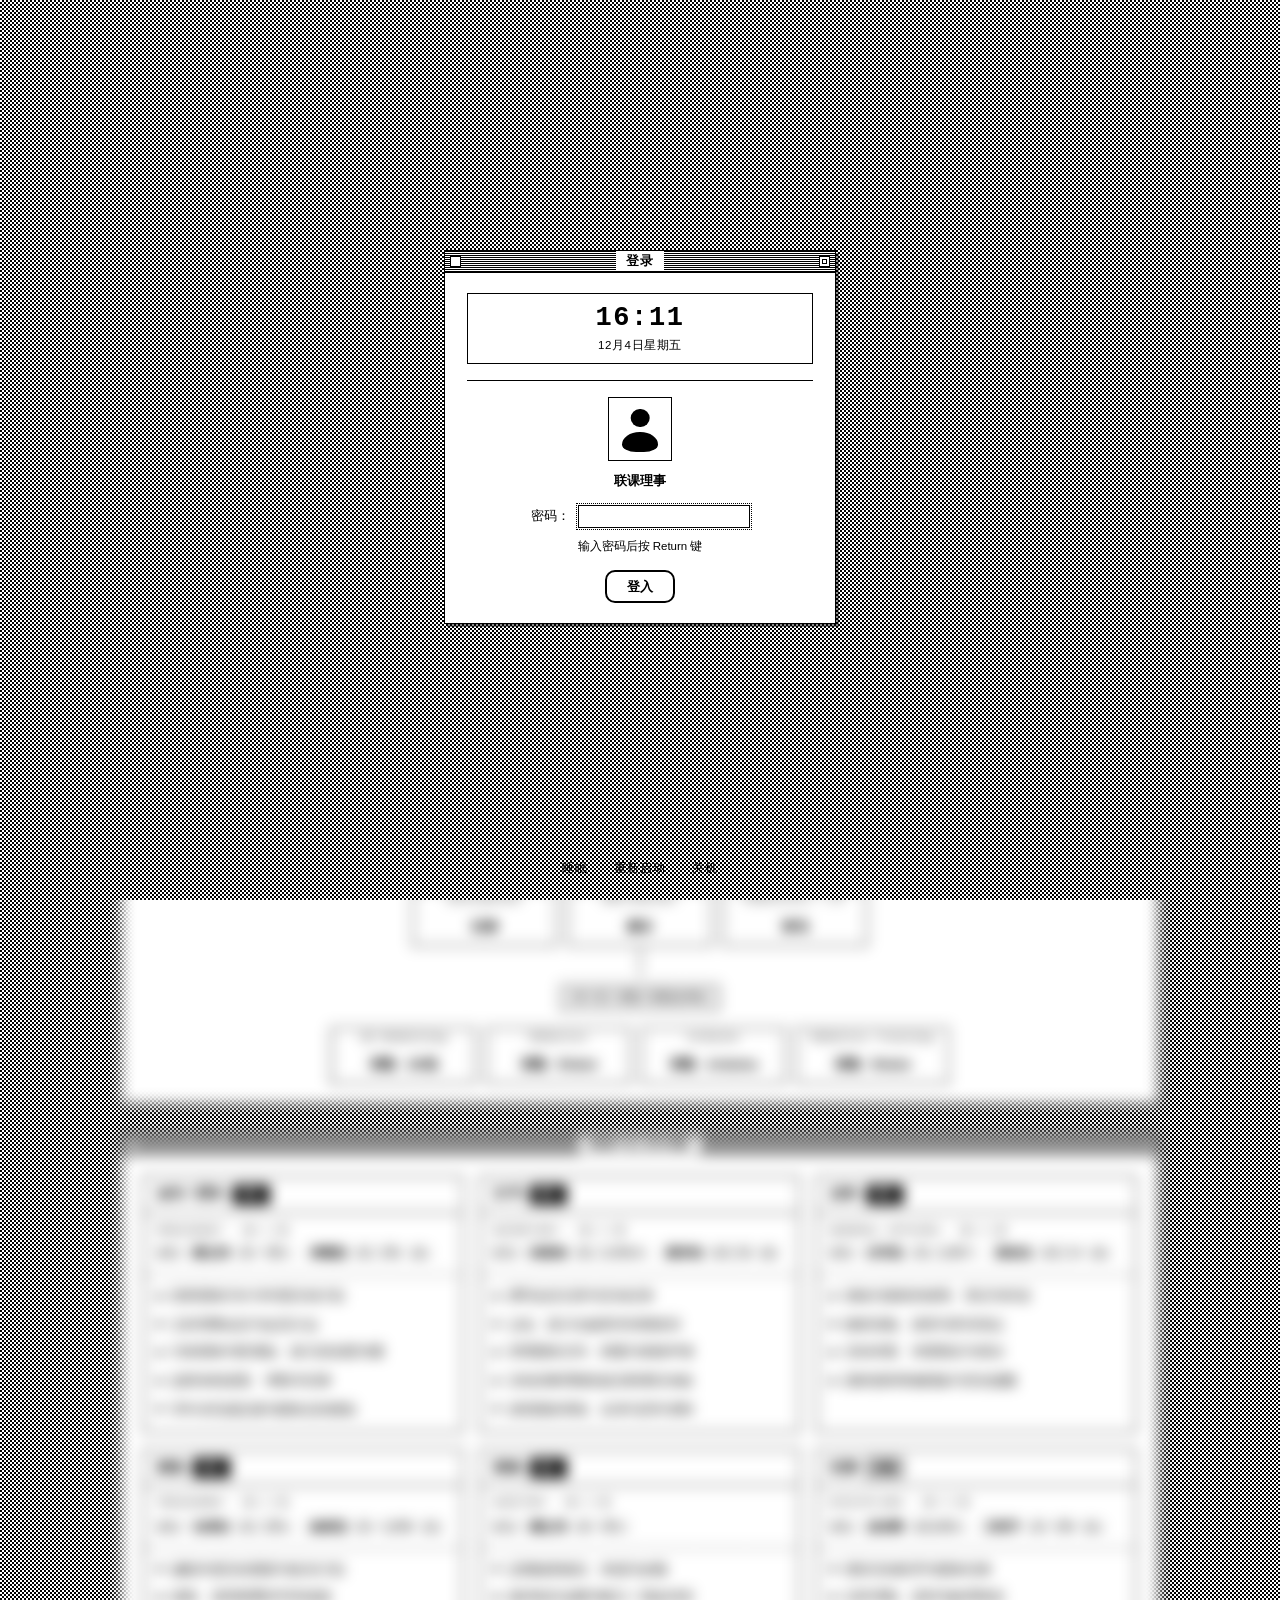
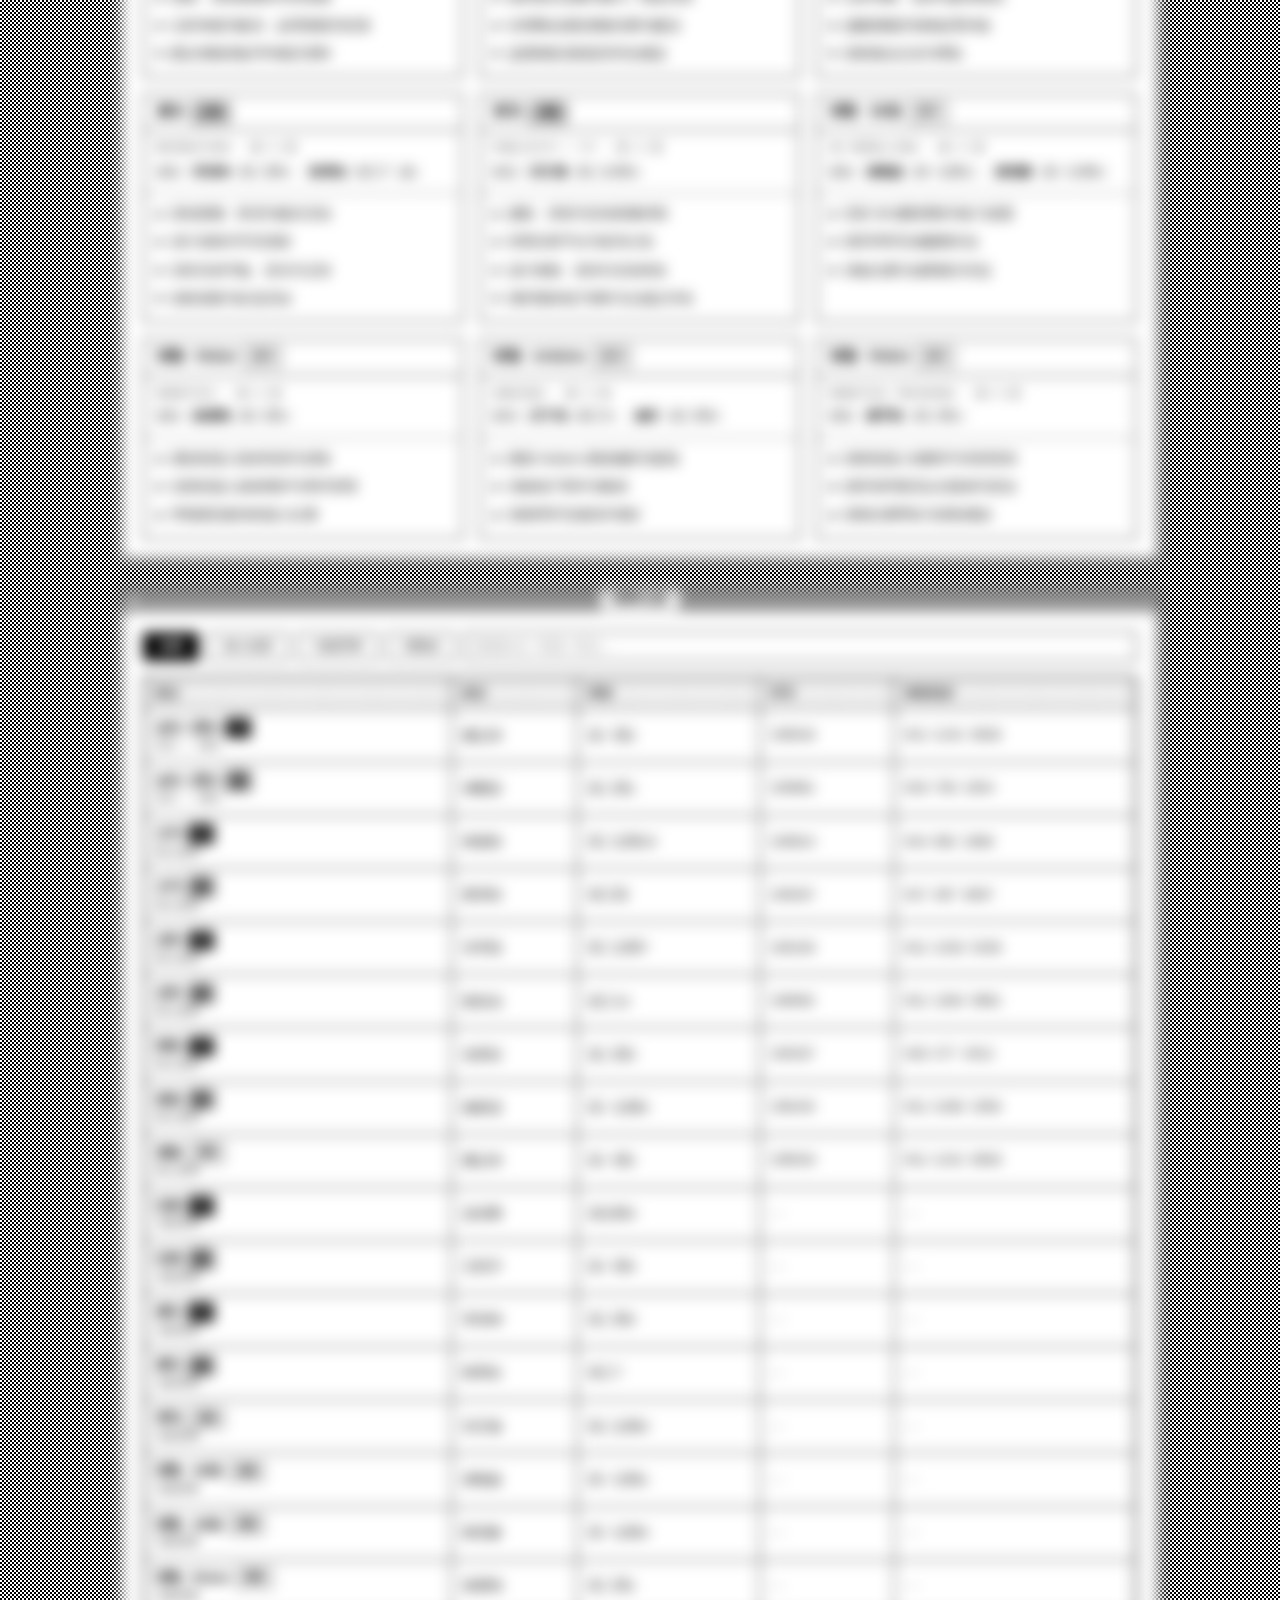
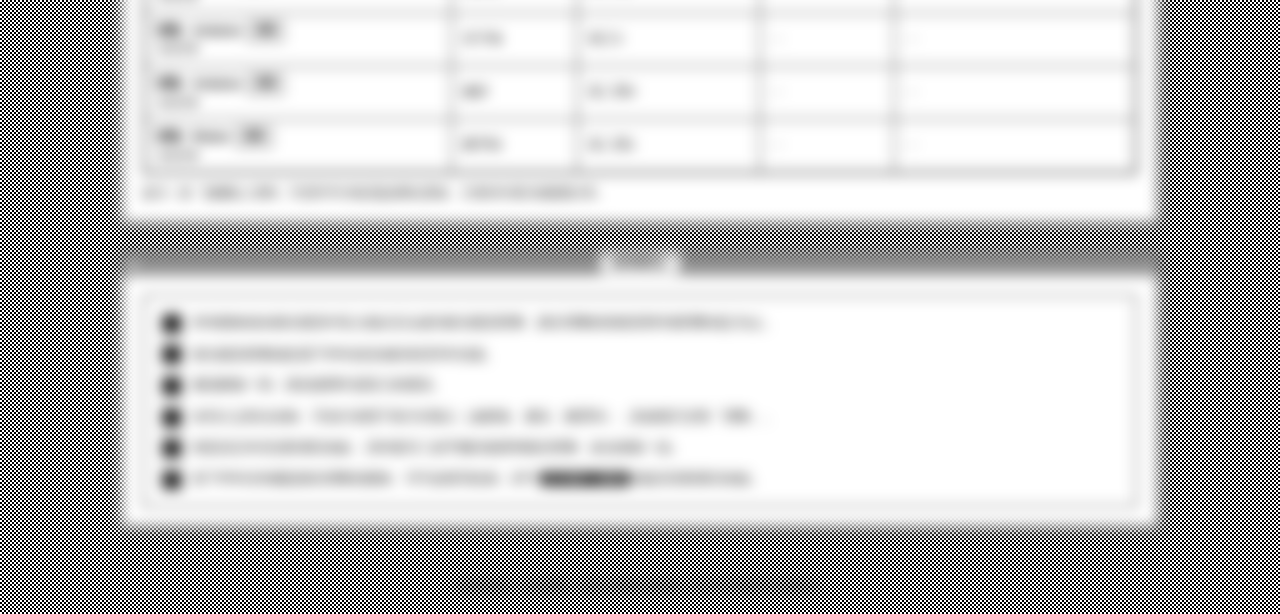
<file: index.html>
<!DOCTYPE html>
<html lang="zh-Hans">
<head>
<meta charset="UTF-8">
<meta name="viewport" content="width=device-width, initial-scale=1.0">
<title>联课团体理事架构与职务 · 2026/27</title>
<meta name="description" content="新山宽柔中学 2026/27 学年留任理事架构、职务工作与名册。">

<!-- 进入时先显示的登录画面（旧版 Mac OS 风格） -->
<link rel="stylesheet" href="macos登录.css">
<!-- 复古 Mac OS 主题（原暗色霓虹主题备份于 理事架构.original.css） -->
<link rel="stylesheet" href="理事架构.css">

<!-- 没有 JavaScript 时不要把人挡在登录画面后面 -->
<noscript><style>
    #macLogin{ display:none !important; }
    html:not(.unlocked) body{ overflow:visible !important; }
    html:not(.unlocked) .menubar,
    html:not(.unlocked) .wrap{ filter:none !important; transform:none !important; }
</style></noscript>
</head>
<body>

<!-- ==========================================================
     登录画面（进入页面时先显示，登入后才看到下面的桌面）
     旧版 Mac OS 风格：抖动灰桌面 + 系统对话框
     输入任意密码后按 Return 键，或直接点图示即可进入
     ========================================================== -->
<div id="macLogin" role="dialog" aria-modal="true" aria-label="登录">
    <div class="login-center">
        <div class="mac-window login-window">
            <div class="title-bar">
                <span class="close-box"></span>
                <h2>登录</h2>
                <span class="zoom-box"></span>
            </div>

            <div class="window-body login-body">
                <div class="login-clock">
                    <p class="login-time" id="loginTime">--:--</p>
                    <p class="login-date" id="loginDate">&nbsp;</p>
                </div>

                <div class="login-divider" aria-hidden="true"></div>

                <div class="login-card">
                    <div class="login-avatar" id="loginAvatar" title="点击图示即可进入（演示）"></div>
                    <p class="login-name">联课理事</p>

                    <form class="login-form" id="loginForm" autocomplete="off">
                        <div class="login-field">
                            <label class="login-label" for="loginPassword">密码：</label>
                            <input class="login-input" id="loginPassword" type="password"
                                   aria-label="密码" autocomplete="current-password">
                        </div>

                        <p class="login-hint" id="loginHint">输入密码后按 Return 键</p>

                        <div class="login-actions">
                            <button class="btn" type="submit">登入</button>
                        </div>
                    </form>
                </div>
            </div>
        </div>
    </div>

    <div class="login-power" aria-hidden="true">
        <span>睡眠</span><span>重新启动</span><span>关机</span>
    </div>
</div>

<!-- 桌面选单列（装饰用） -->
<nav class="menubar" aria-label="选单列">
    <button class="apple" id="appleBtn" type="button"
            aria-haspopup="true" aria-expanded="false" title="Apple 选单">&#63743;</button>
    <span class="menu-item" aria-hidden="true">文件</span>
    <span class="menu-item" aria-hidden="true">编辑</span>
    <span class="menu-item" aria-hidden="true">显示</span>
    <span class="menu-item" aria-hidden="true">特别</span>
    <span class="menu-item" aria-hidden="true">说明</span>
    <span id="menuClock" aria-hidden="true">--:--</span>

    <!-- Apple 选单：关机 → 黑屏一秒 → 回到登录画面 -->
    <div class="apple-menu" id="appleMenu" role="menu" hidden>
        <button class="apple-menu-item" id="shutdownItem" type="button" role="menuitem">关机</button>
    </div>
</nav>

<!-- 关机时的黑幕（盖在登录画面之上） -->
<div id="screenOff" aria-hidden="true"></div>

<div class="wrap">

    <!-- 主窗口 -->
    <div class="mac-window">
        <div class="title-bar">
            <span class="close-box"></span>
            <h2>新山宽柔中学 · 联课活动处</h2>
            <span class="zoom-box"></span>
        </div>
        <div class="window-body">
            <header class="site-header">
                <p class="eyebrow">SEKOLAH MENENGAH FOON YEW · CO-CURRICULAR ACTIVITIES</p>
                <h1>团体理事架构 &amp; 职务一览</h1>
                <p class="sub">
                    2026/27 学年留任理事名册<br>
                    顾问老师：黄泽禾&nbsp;师 &nbsp;·&nbsp; 填表日期：22 / 5 / 2026
                </p>
                <div class="actions">
                    <button class="btn" id="togglePrivate" type="button">隐藏私人资料</button>
                    <button class="btn" id="printBtn" type="button">打印 / 存档</button>
                </div>
            </header>
        </div>
    </div>

    <main>
        <!-- ① 总览 -->
        <section class="mac-window">
            <div class="title-bar">
                <span class="close-box"></span>
                <h2>总览</h2>
                <span class="zoom-box"></span>
            </div>
            <div class="window-body">
                <div class="stats" id="stats"></div>
            </div>
        </section>

        <!-- ② 层级 -->
        <section class="mac-window">
            <div class="title-bar">
                <span class="close-box"></span>
                <h2>层级结构</h2>
                <span class="zoom-box"></span>
            </div>
            <div class="window-body">
                <div class="org" id="org"></div>
            </div>
        </section>

        <!-- ③ 职务与工作 -->
        <section class="mac-window">
            <div class="title-bar">
                <span class="close-box"></span>
                <h2>职务与工作内容</h2>
                <span class="zoom-box"></span>
            </div>
            <div class="window-body">
                <div class="duties" id="duties"></div>
            </div>
        </section>

        <!-- ④ 名册 -->
        <section class="mac-window">
            <div class="title-bar">
                <span class="close-box"></span>
                <h2>理事名册</h2>
                <span class="zoom-box"></span>
            </div>
            <div class="window-body">
                <div class="toolbar">
                    <button class="chip active" data-filter="all" type="button">全部</button>
                    <button class="chip" data-filter="core" type="button">核心执委</button>
                    <button class="chip" data-filter="func" type="button">功能理事</button>
                    <button class="chip" data-filter="tech" type="button">研数组</button>
                    <input class="search" id="search" type="search" placeholder="搜索姓名 / 班级 / 职位…">
                </div>
                <div class="table-shell">
                    <table>
                        <thead>
                            <tr>
                                <th>职位</th>
                                <th>姓名</th>
                                <th>班级</th>
                                <th>学号</th>
                                <th>联络电话</th>
                            </tr>
                        </thead>
                        <tbody id="roster"></tbody>
                    </table>
                    <p class="empty" id="empty" hidden>没有符合条件的理事。</p>
                </div>
                <p class="privacy-hint">提示：按「隐藏私人资料」可把学号与电话盖成网点黑条，方便对外展示或截图分享。</p>
            </div>
        </section>

        <!-- ⑤ 附注 -->
        <section class="mac-window">
            <div class="title-bar">
                <span class="close-box"></span>
                <h2>原表附注</h2>
                <span class="zoom-box"></span>
            </div>
            <div class="window-body">
                <div class="notes">
                    <ol>
                        <li>所有团体须在留任团员中至少选出五位成为留任团员理事，留任理事的职权至明年新理事成立为止。</li>
                        <li>留任团员理事须负责下学年的活动职务至学年结束。</li>
                        <li>遴选财政一职，请勿选明年是高三的团员。</li>
                        <li>未列入之职位名称，可自行依照下表方式填入（如联络、康乐、教育等），其成绩只注明「理事」。</li>
                        <li>填妥后正本呈交联课活动处，另外复印二份予顾问老师和留任理事，各自保留一份。</li>
                        <li>若下学年没有遴选留任理事的团体，可不必填写此表；并于 <span class="deadline">22 MAY 2026</span> 前提呈至联课活动处。</li>
                    </ol>
                </div>
            </div>
        </section>
    </main>

    <footer>资料整理自「其他理事」表格与理事名单原稿 · 名字与号码按手写原稿录入</footer>
</div>

<script>
/* ==========================================================
   1) 理事资料（依据两张手写原稿录入）
   level : 1=会长层  2=核心执委  3=功能理事
   ========================================================== */
const LEVELS = {
    1: { name:"会长 / 团长", en:"President · Chairperson" },
    2: { name:"核心执委",     en:"Core Committee" },
    3: { name:"功能理事",     en:"Functional Members" }
};

const MEMBERS = [
    { role:"会长 / 团长", en:"President",      tag:"main",   name:"魏弘纬", class:"高一理2",   id:"230510", phone:"011-1141 0920", level:1, group:"core",
      duties:["统筹团体方向与年度活动计划","主持理事会议与会员大会","代表团体与联课处、校方及友团沟通","监督各组进度、考勤与纪律","学年末完成交接与团体总结报告"] },

    { role:"会长 / 团长", en:"Vice President", tag:"vice",   name:"傅懋堂", class:"高二理1",   id:"220081", phone:"019-758 1654", level:1, group:"core",
      duties:["协助会长处理日常事务，会长缺席时代理职务","分管指定小组并跟进筹备进度","协调各组之间的资源与人力分配","协助审核活动申请与预算提案"] },

    { role:"文书", en:"Secretary",             tag:"main",   name:"林葰镔", class:"高二文商10", id:"220814", phone:"014-982 2686", level:2, group:"core",
      duties:["撰写会议记录与活动记录","点名、统计出缺席并归档保存","管理团体文件、档案与表格申请","活动后整理报告提交联课活动处","保管团体章程、名单与历年资料"] },

    { role:"文书", en:"Assistant Secretary",   tag:"vice",   name:"蔡亲锃", class:"初三四",    id:"240187", phone:"017-307 8697", level:2, group:"core",
      duties:["协助文书处理记录与文件","负责活动当天的签到与点名","整理照片、名单等附件资料"] },

    { role:"总务", en:"General Affairs",       tag:"main",   name:"伍韦迅", class:"高二文商7",  id:"220120", phone:"011-1318 5230", level:2, group:"core",
      duties:["场地与器材的借用、登记与归还","物资采购、保管与库存清点","活动布置、布置善后与清洁","器材损坏维修报备与安全提醒"] },

    { role:"总务", en:"Assistant General Affairs", tag:"vice", name:"陈炫洺", class:"初三14",   id:"240692", phone:"011-1204 9901", level:2, group:"core",
      duties:["协助器材搬运、布置与善后","负责活动用品分发与回收","协助总务进行库存与借用记录"] },

    { role:"财政", en:"Treasurer",             tag:"main",   name:"包章彤", class:"高二理3",   id:"220197", phone:"018-277 4512", level:2, group:"core",
      duties:["编制年度活动预算与收支计划","收取、保管团费并开具收据","记录单据与账目，处理报销与结算","配合查账准备学年账目资料"] },

    { role:"财政", en:"Assistant Treasurer",   tag:"vice",   name:"杨家进", class:"高一文商5",  id:"230145", phone:"011-2186 3356", level:2, group:"core",
      duties:["协助收集单据与记录收支明细","跟进欠费与退款事宜","协助采购比价与付款流程"] },

    { role:"查账", en:"Auditor",               tag:"member", name:"魏弘纬", class:"高一理2",   id:"230510", phone:"011-1141 0920", level:2, group:"core",
      duties:["定期核查账目、单据与余额","核对收支金额与银行／现金结存","向理事会报告查账结果与建议","监督财政流程是否符合规定"] },

    { role:"纪律", en:"Discipline",            tag:"main",   name:"连洧腾", class:"高文商3",   id:"", phone:"", level:3, group:"func",
      duties:["维持活动秩序与团体纪律","记录考勤、迟到与缺席情况","提醒团规并协助处理纠纷","协助集合点名与带队"] },

    { role:"纪律", en:"Assistant Discipline",  tag:"vice",   name:"王乾宇", class:"高一理4",   id:"", phone:"", level:3, group:"func",
      duties:["协助点名与秩序管理","活动前后检查场地与团员动向","协助记录纪律事件与汇报"] },

    { role:"康乐", en:"Recreation",            tag:"main",   name:"李涛伸", class:"高二理4",   id:"", phone:"", level:3, group:"func",
      duties:["策划团康、联谊与破冰活动","设计游戏与节目流程","安排活动气氛、音乐与主持","协助迎新与欢送活动"] },

    { role:"康乐", en:"Assistant Recreation",  tag:"vice",   name:"陈厚佐", class:"初三7",     id:"", phone:"", level:3, group:"func",
      duties:["协助团康活动的准备与执行","准备道具、奖品与场地布置","带动新团员参与活动"] },

    { role:"资讯", en:"Publicity / IT",        tag:"member", name:"刘又臻", class:"高二文商3", id:"", phone:"", level:3, group:"func",
      duties:["摄影、录影与活动影像存档","经营社群平台与发布公告","设计海报、宣传与活动布告","维护团体电子资料与云端文件夹"] },

    { role:"研数 · 3D组", en:"3D Modelling",   tag:"member", name:"谢敬媞", class:"高一文商1", id:"", phone:"", level:3, group:"tech",
      duties:["安排 3D 建模课程与练习进度","指导同学完成建模作品","准备比赛与成果展示作品"] },

    { role:"研数 · 3D组", en:"3D Modelling",   tag:"member", name:"陈奕豪", class:"高一文商4", id:"", phone:"", level:3, group:"tech",
      duties:["协助 3D 组教学与设备操作","协助同学解决建模技术问题","协助作品输出与展示"] },

    { role:"研数 · Robot", en:"Robotics",      tag:"member", name:"谢康翔", class:"高二理1",   id:"", phone:"", level:3, group:"tech",
      duties:["规划机器人组的培训与训练","负责机器人器材维护与零件管理","带领团员参加机器人比赛"] },

    { role:"研数 · Arduino", en:"Arduino",     tag:"member", name:"庄子旭", class:"初三3",     id:"", phone:"", level:3, group:"tech",
      duties:["教授 Arduino 基础编程与接线","准备电子零件与教材","协助同学完成实作项目"] },

    { role:"研数 · Arduino", en:"Arduino",     tag:"member", name:"杨轩", class:"高二理4",    id:"", phone:"", level:3, group:"tech",
      duties:["协助 Arduino 组课程与实作指导","维护电子设备与工具","协助整理程序码与教学范例"] },

    { role:"研教 · Robot", en:"Robotics Training", tag:"member", name:"蔡宇恒", class:"高二理1", id:"", phone:"", level:3, group:"tech",
      duties:["协助机器人组教学与培训安排","指导初学团员认识器材与安全","协助比赛带队与训练规划"] }
];

const ADVISOR = { role:"顾问老师", en:"Advisor", name:"黄泽禾 刘淑英 师" };

/* ==========================================================
   2) 总览统计
   ========================================================== */
(function renderStats(){
    const unique = new Set(MEMBERS.map(m => m.name));
    const groups = new Set(MEMBERS.filter(m => m.group === "tech").map(m => m.role.split("· ")[1]));
    const stats = [
        { v: MEMBERS.length, k: "理事职务数" },
        { v: unique.size,    k: "理事人数" },
        { v: 4,              k: "职务层级" },
        { v: groups.size,    k: "研数技术组" },
        { v: "22/5/26",      k: "填表日期" }
    ];
    document.getElementById("stats").innerHTML = stats.map(s =>
        `<div class="stat"><b>${s.v}</b><span>${s.k}</span></div>`
    ).join("");
})();

/* ==========================================================
   3) 层级图
   ========================================================== */
(function renderOrg(){
    const node = (m, cls) =>
        `<div class="node ${cls}"><em>${m.en}</em><strong>${m.role}</strong></div>`;

    const core = MEMBERS.filter(m => m.level === 2);
    const func = MEMBERS.filter(m => m.level === 3 && m.group === "func");
    const tech = MEMBERS.filter(m => m.group === "tech");

    // 同一职位只显示一次（正/副合并为一个节点）
    const mergeUnique = list => {
        const seen = new Set();
        return list.filter(m => {
            if (seen.has(m.role)) return false;
            seen.add(m.role); return true;
        });
    };

    document.getElementById("org").innerHTML = `
        <div class="org-row">${node(ADVISOR, "advisor")}</div>
        <div class="link tall"></div>
        <div class="org-row">${node(MEMBERS[0], "lv1")}</div>
        <div class="link tall"></div>
        <div class="level-tag">第 2 层 · 核心执委（文书 / 总务 / 财政 / 查账）</div>
        <div class="org-row">${mergeUnique(core).map(m => node(m, "lv2")).join("")}</div>
        <div class="link tall"></div>
        <div class="level-tag">第 3 层 · 功能理事（纪律 / 康乐 / 资讯）</div>
        <div class="org-row">${mergeUnique(func).map(m => node(m, "lv3")).join("")}</div>
        <div class="link tall"></div>
        <div class="level-tag">第 3 层 · 研数 / 研教技术组</div>
        <div class="org-row">${mergeUnique(tech).map(m => node(m, "lv4")).join("")}</div>
    `;
})();

/* ==========================================================
   4) 职务与工作内容
   ========================================================== */
(function renderDuties(){
    const pillClass = { core:"core", func:"func", tech:"tech" };
    const label = { core:"核心", func:"功能", tech:"技术" };

    // 同一职位合并（列出所有担任者）
    const order = [];
    const map = new Map();
    MEMBERS.forEach(m => { if (!map.has(m.role)) { map.set(m.role, []); order.push(m.role); } map.get(m.role).push(m); });

    document.getElementById("duties").innerHTML = order.map(role => {
        const people = map.get(role);
        const first  = people[0];
        const who = people
            .map(p => `<b>${p.name}</b>（${p.class}${p.tag === "vice" ? " · 副" : ""}）`)
            .join("、");
        return `
            <article class="duty">
                <h3>${role}
                    <span class="pill ${pillClass[first.group]}">${label[first.group]}</span>
                </h3>
                <span class="en">${first.en} · 第 ${first.level} 层</span>
                <p class="who">担任：${who}</p>
                <ul>${first.duties.map(d => `<li>${d}</li>`).join("")}</ul>
            </article>`;
    }).join("");
})();

/* ==========================================================
   5) 名册表 + 筛选 / 搜索
   ========================================================== */
(function renderRoster(){
    const tbody  = document.getElementById("roster");
    const empty  = document.getElementById("empty");
    const search = document.getElementById("search");
    let filter = "all";

    const badge = tag =>
        tag === "main"   ? '<span class="badge main">正</span>'   :
        tag === "vice"   ? '<span class="badge vice">副</span>'   :
                           '<span class="badge member">理事</span>';

    const idCell    = v => v ? `<span class="id">${v}</span>`    : '<span class="mono-none">—</span>';
    const phoneCell = v => v ? `<span class="phone">${v}</span>` : '<span class="mono-none">—</span>';

    function draw(){
        const q = search.value.trim().toLowerCase();
        const rows = MEMBERS.filter(m => {
            if (filter !== "all" && m.group !== filter) return false;
            if (!q) return true;
            return (m.name + m.class + m.role).toLowerCase().includes(q);
        });

        tbody.innerHTML = rows.map(m => `
            <tr>
                <td class="role">${m.role}${badge(m.tag)}<small>${LEVELS[m.level].name}</small></td>
                <td>${m.name}</td>
                <td>${m.class}</td>
                <td>${idCell(m.id)}</td>
                <td>${phoneCell(m.phone)}</td>
            </tr>`).join("");

        empty.hidden = rows.length > 0;
    }

    document.querySelectorAll(".chip").forEach(chip => {
        chip.addEventListener("click", () => {
            document.querySelectorAll(".chip").forEach(c => c.classList.remove("active"));
            chip.classList.add("active");
            filter = chip.dataset.filter;
            draw();
        });
    });
    search.addEventListener("input", draw);
    draw();
})();

/* ==========================================================
   6) 隐藏私人资料 / 打印 / 选单列时钟
   ========================================================== */
(function interactions(){
    const btn = document.getElementById("togglePrivate");
    btn.addEventListener("click", () => {
        const hidden = document.body.classList.toggle("hide-private");
        btn.textContent = hidden ? "显示私人资料" : "隐藏私人资料";
    });
    document.getElementById("printBtn").addEventListener("click", () => window.print());

    const clock = document.getElementById("menuClock");
    (function tick(){
        const d = new Date();
        clock.textContent = d.toLocaleTimeString("zh-Hans", { hour:"2-digit", minute:"2-digit" });
        setTimeout(tick, 20000);
    })();
})();

/* ==========================================================
   7) 登录画面：时间 / 登入 / 锁定状态（旧版 Mac OS 风格）
   ========================================================== */
(function macLogin(){
    const overlay = document.getElementById("macLogin");
    if (!overlay) return;

    const html     = document.documentElement;
    const form     = document.getElementById("loginForm");
    const input    = document.getElementById("loginPassword");
    const hint     = document.getElementById("loginHint");
    const avatar   = document.getElementById("loginAvatar");
    const card     = overlay.querySelector(".login-card");
    const timeEl   = document.getElementById("loginTime");
    const dateEl   = document.getElementById("loginDate");
    const HINT     = "输入密码后按 Return 键";

    /* 锁定期间，后面的页面不可 Tab、不可被读屏器读到 */
    const page = [document.querySelector(".menubar"), document.querySelector(".wrap")];
    page.forEach(el => { if (el) el.inert = true; });

    /* 登入前不要沿用上一次的卷动位置（否则一解锁就停在页面中间） */
    if ("scrollRestoration" in history) history.scrollRestoration = "manual";

    /* ---- 时间 / 日期（每 10 秒对一次） ---- */
    function tick(){
        const d = new Date();
        timeEl.textContent = d.toLocaleTimeString("zh-Hans", { hour:"2-digit", minute:"2-digit", hour12:false });
        dateEl.textContent = d.toLocaleDateString("zh-Hans", { month:"long", day:"numeric", weekday:"long" });
        setTimeout(tick, 10000);
    }
    tick();

    /* ---- 登入 ---- */
    let done = false;
    let hideTimer = 0;

    function unlock(){
        if (done) return;
        done = true;
        html.classList.add("unlocked");   /* 登录画面淡出，桌面淡入 */
        page.forEach(el => { if (el) el.inert = false; });
        window.scrollTo(0, 0);
        hideTimer = setTimeout(() => { overlay.hidden = true; }, 650);
    }

    /* ---- 锁回登录画面（关机复原用） ---- */
    function lock(){
        clearTimeout(hideTimer);
        overlay.hidden = false;
        html.classList.remove("unlocked");
        done = false;
        input.value = "";
        hint.textContent = HINT;
        page.forEach(el => { if (el) el.inert = true; });
        window.scrollTo(0, 0);
        void overlay.offsetWidth;   /* 先强制重新排版，否则刚显示的元素 focus 不生效 */
        input.focus();
    }

    function deny(){
        hint.textContent = "演示模式：输入任意密码（或按 Return）即可进入";
        card.classList.remove("denied");
        void card.offsetWidth;            /* 重启动画 */
        card.classList.add("denied");
        input.focus();
    }

    form.addEventListener("submit", e => {
        e.preventDefault();
        if (input.value.length === 0) deny();   /* 空白 → 摇一下并提示 */
        else unlock();
    });
    avatar.addEventListener("click", unlock);   /* 点击图示即可进入（演示） */

    /* ---- Apple 选单 → 关机 → 黑屏一秒 → 回到登录画面 ---- */
    const appleBtn = document.getElementById("appleBtn");
    const appleMenu = document.getElementById("appleMenu");
    const shutdownItem = document.getElementById("shutdownItem");

    function openMenu(open){
        appleMenu.hidden = !open;
        appleBtn.setAttribute("aria-expanded", String(open));
    }

    appleBtn.addEventListener("click", () => openMenu(appleMenu.hidden));
    appleBtn.addEventListener("keydown", e => {
        if (e.key === "ArrowDown"){ e.preventDefault(); openMenu(true); shutdownItem.focus(); }
    });
    appleMenu.addEventListener("keydown", e => {
        if (e.key === "Escape"){ openMenu(false); appleBtn.focus(); }
    });
    document.addEventListener("click", e => {
        if (!appleMenu.hidden && !appleMenu.contains(e.target) && !appleBtn.contains(e.target)) openMenu(false);
    });

    shutdownItem.addEventListener("click", () => {
        openMenu(false);
        html.classList.add("screen-off");            /* 黑屏 */
        setTimeout(() => {                           /* 黑屏一秒后回到登录画面 */
            lock();
            html.classList.remove("screen-off");     /* 黑幕淡出，露出登录画面 */
        }, 1300);
    });
    input.addEventListener("input", () => { if (hint.textContent !== HINT && input.value) hint.textContent = HINT; });
    input.focus();
})();
</script>
</body>
</html>
</file>
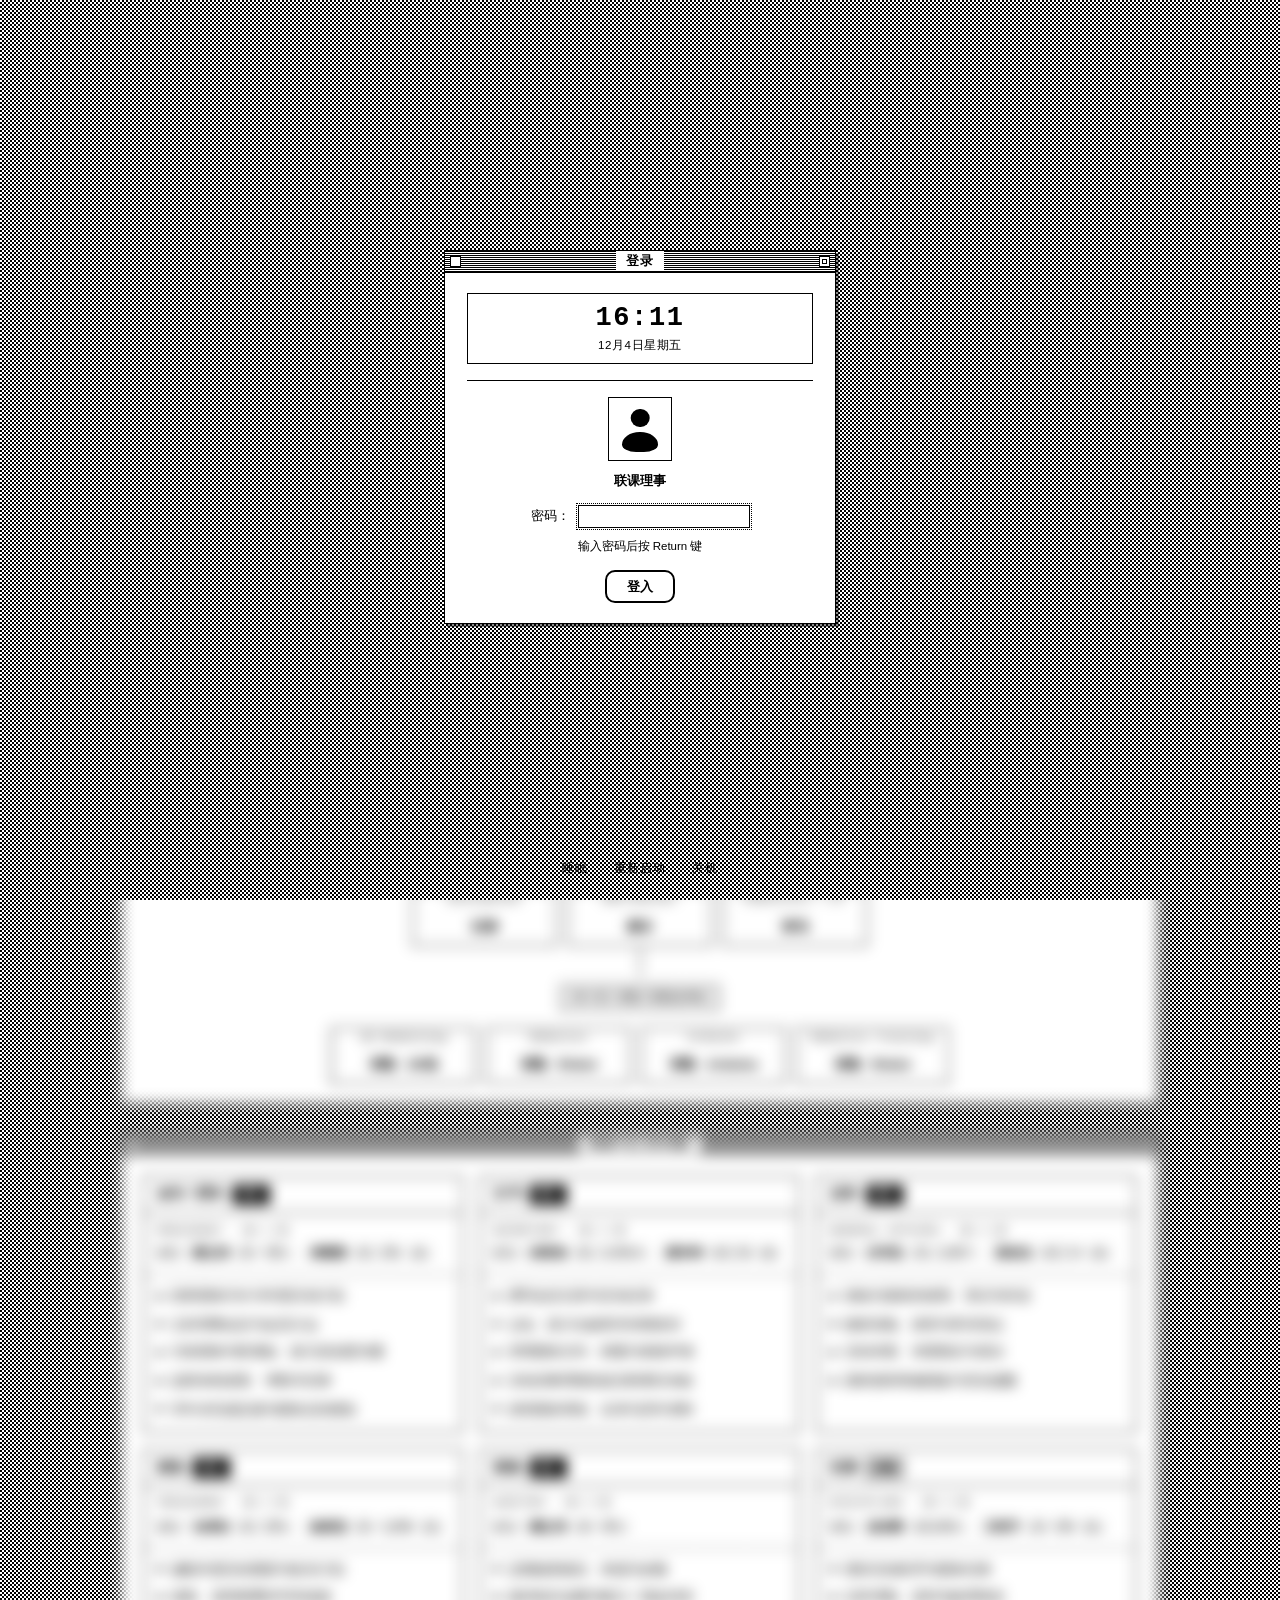
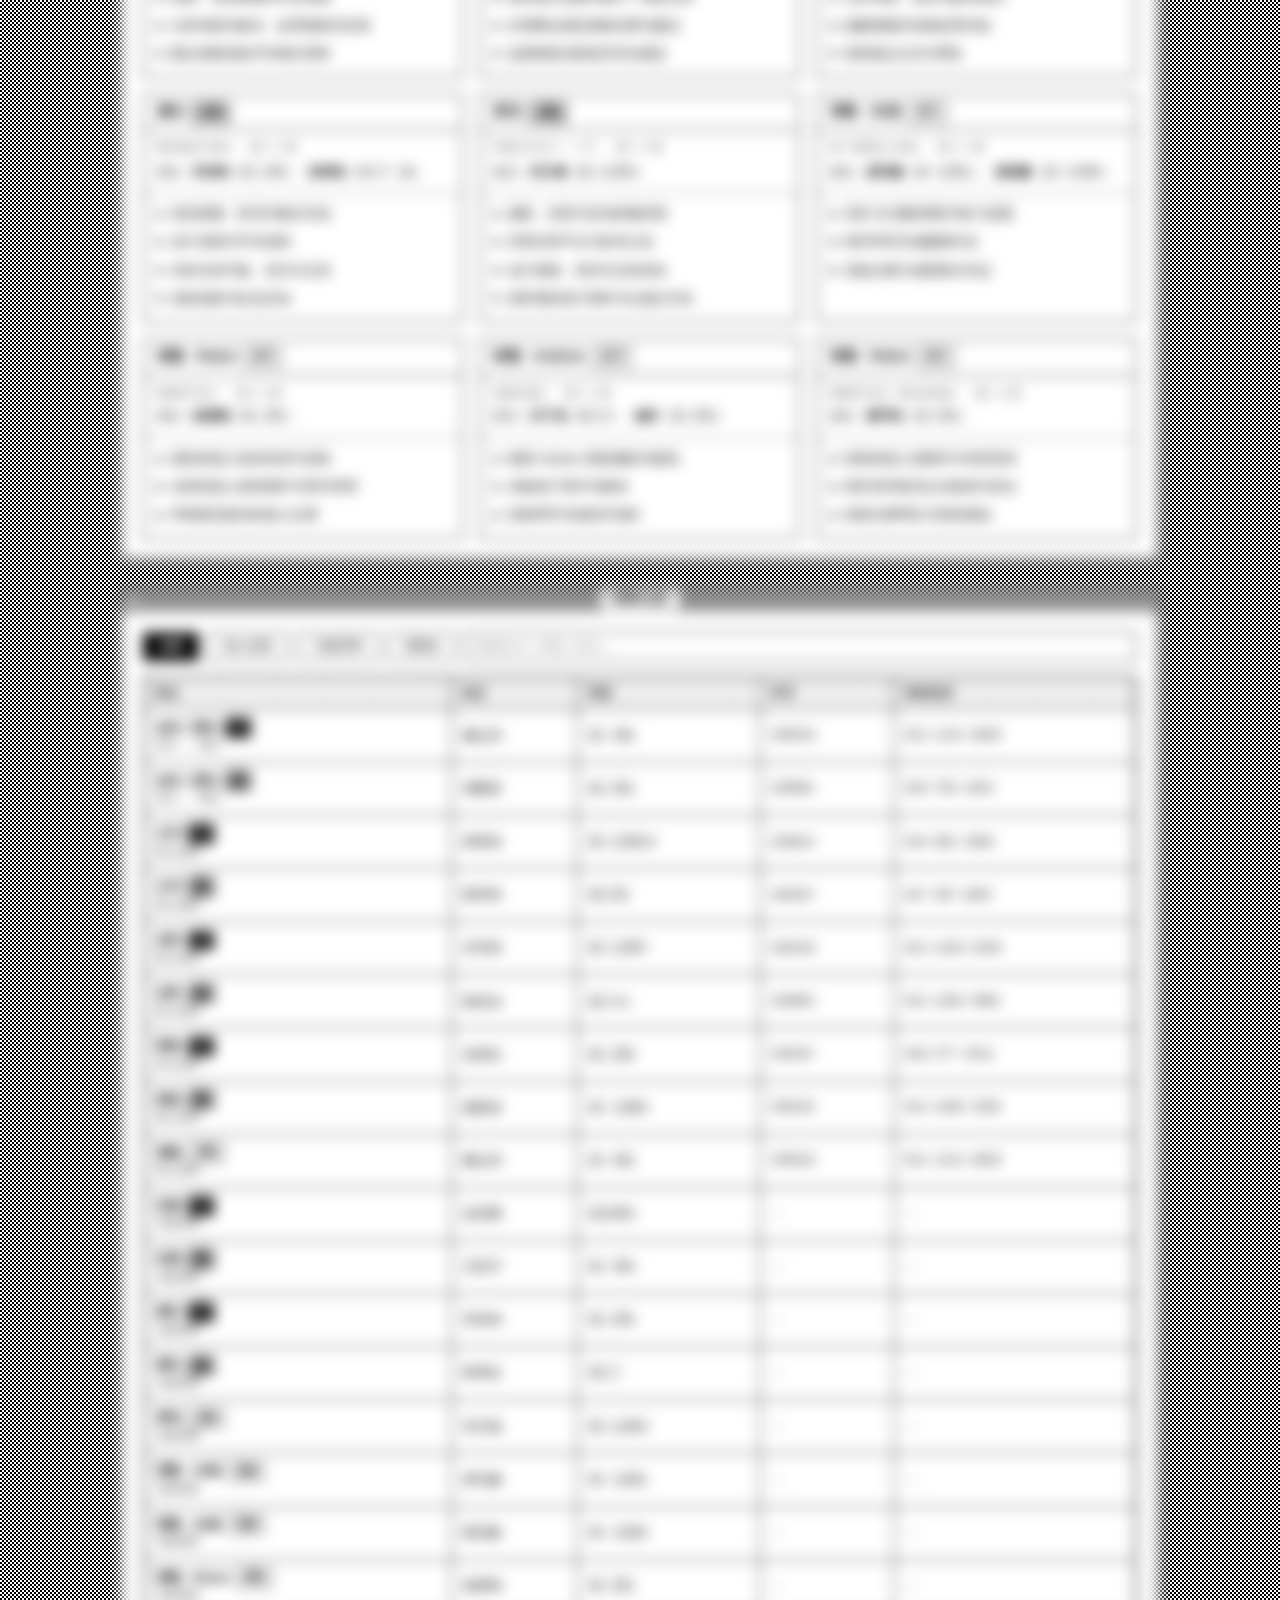
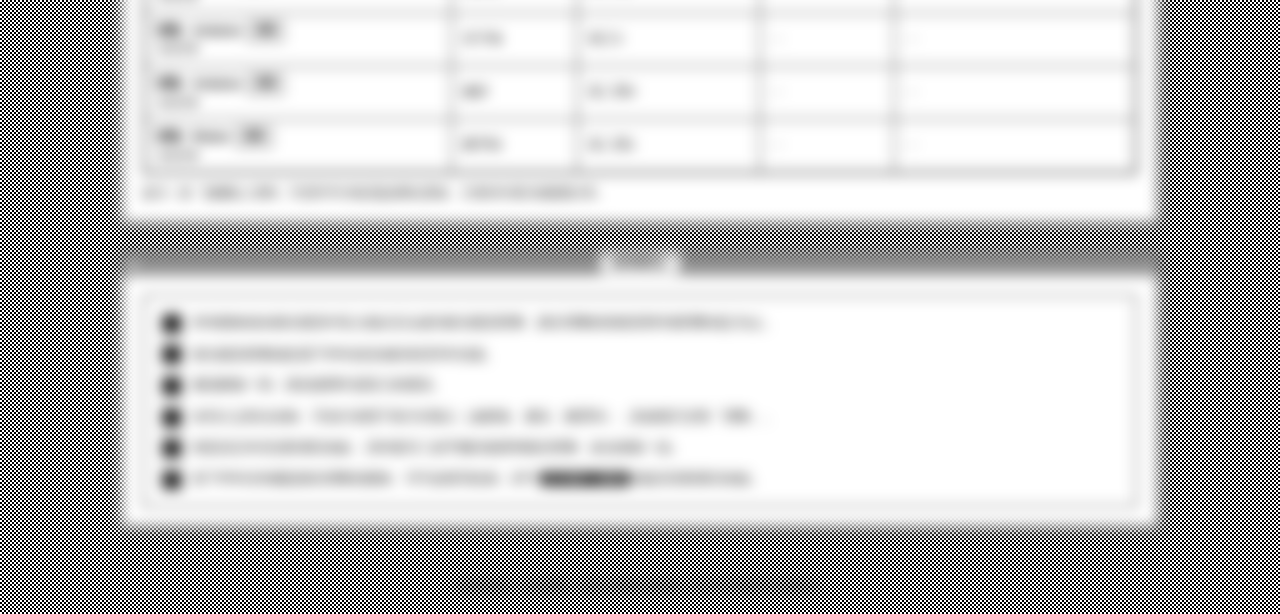
<file: 理事架构.html>
<!DOCTYPE html>
<html lang="zh-Hans">
<head>
<meta charset="UTF-8">
<meta name="viewport" content="width=device-width, initial-scale=1.0">
<title>联课团体理事架构与职务 · 2026/27</title>
<meta name="description" content="新山宽柔中学 2026/27 学年留任理事架构、职务工作与名册。">

<!-- 进入时先显示的登录画面（旧版 Mac OS 风格） -->
<link rel="stylesheet" href="macos登录.css">
<!-- 复古 Mac OS 主题（原暗色霓虹主题备份于 理事架构.original.css） -->
<link rel="stylesheet" href="理事架构.css">

<!-- 没有 JavaScript 时不要把人挡在登录画面后面 -->
<noscript><style>
    #macLogin{ display:none !important; }
    html:not(.unlocked) body{ overflow:visible !important; }
    html:not(.unlocked) .menubar,
    html:not(.unlocked) .wrap{ filter:none !important; transform:none !important; }
</style></noscript>
</head>
<body>

<!-- ==========================================================
     登录画面（进入页面时先显示，登入后才看到下面的桌面）
     旧版 Mac OS 风格：抖动灰桌面 + 系统对话框
     输入任意密码后按 Return 键，或直接点图示即可进入
     ========================================================== -->
<div id="macLogin" role="dialog" aria-modal="true" aria-label="登录">
    <div class="login-center">
        <div class="mac-window login-window">
            <div class="title-bar">
                <span class="close-box"></span>
                <h2>登录</h2>
                <span class="zoom-box"></span>
            </div>

            <div class="window-body login-body">
                <div class="login-clock">
                    <p class="login-time" id="loginTime">--:--</p>
                    <p class="login-date" id="loginDate">&nbsp;</p>
                </div>

                <div class="login-divider" aria-hidden="true"></div>

                <div class="login-card">
                    <div class="login-avatar" id="loginAvatar" title="点击图示即可进入（演示）"></div>
                    <p class="login-name">联课理事</p>

                    <form class="login-form" id="loginForm" autocomplete="off">
                        <div class="login-field">
                            <label class="login-label" for="loginPassword">密码：</label>
                            <input class="login-input" id="loginPassword" type="password"
                                   aria-label="密码" autocomplete="current-password">
                        </div>

                        <p class="login-hint" id="loginHint">输入密码后按 Return 键</p>

                        <div class="login-actions">
                            <button class="btn" type="submit">登入</button>
                        </div>
                    </form>
                </div>
            </div>
        </div>
    </div>

    <div class="login-power" aria-hidden="true">
        <span>睡眠</span><span>重新启动</span><span>关机</span>
    </div>
</div>

<!-- 桌面选单列（装饰用） -->
<nav class="menubar" aria-label="选单列">
    <button class="apple" id="appleBtn" type="button"
            aria-haspopup="true" aria-expanded="false" title="Apple 选单">&#63743;</button>
    <span class="menu-item" aria-hidden="true">文件</span>
    <span class="menu-item" aria-hidden="true">编辑</span>
    <span class="menu-item" aria-hidden="true">显示</span>
    <span class="menu-item" aria-hidden="true">特别</span>
    <span class="menu-item" aria-hidden="true">说明</span>
    <span id="menuClock" aria-hidden="true">--:--</span>

    <!-- Apple 选单：关机 → 黑屏一秒 → 回到登录画面 -->
    <div class="apple-menu" id="appleMenu" role="menu" hidden>
        <button class="apple-menu-item" id="shutdownItem" type="button" role="menuitem">关机</button>
    </div>
</nav>

<!-- 关机时的黑幕（盖在登录画面之上） -->
<div id="screenOff" aria-hidden="true"></div>

<div class="wrap">

    <!-- 主窗口 -->
    <div class="mac-window">
        <div class="title-bar">
            <span class="close-box"></span>
            <h2>新山宽柔中学 · 联课活动处</h2>
            <span class="zoom-box"></span>
        </div>
        <div class="window-body">
            <header class="site-header">
                <p class="eyebrow">SEKOLAH MENENGAH FOON YEW · CO-CURRICULAR ACTIVITIES</p>
                <h1>团体理事架构 &amp; 职务一览</h1>
                <p class="sub">
                    2026/27 学年留任理事名册<br>
                    顾问老师：黄泽禾&nbsp;师 &nbsp;·&nbsp; 填表日期：22 / 5 / 2026
                </p>
                <div class="actions">
                    <button class="btn" id="togglePrivate" type="button">隐藏私人资料</button>
                    <button class="btn" id="printBtn" type="button">打印 / 存档</button>
                </div>
            </header>
        </div>
    </div>

    <main>
        <!-- ① 总览 -->
        <section class="mac-window">
            <div class="title-bar">
                <span class="close-box"></span>
                <h2>总览</h2>
                <span class="zoom-box"></span>
            </div>
            <div class="window-body">
                <div class="stats" id="stats"></div>
            </div>
        </section>

        <!-- ② 层级 -->
        <section class="mac-window">
            <div class="title-bar">
                <span class="close-box"></span>
                <h2>层级结构</h2>
                <span class="zoom-box"></span>
            </div>
            <div class="window-body">
                <div class="org" id="org"></div>
            </div>
        </section>

        <!-- ③ 职务与工作 -->
        <section class="mac-window">
            <div class="title-bar">
                <span class="close-box"></span>
                <h2>职务与工作内容</h2>
                <span class="zoom-box"></span>
            </div>
            <div class="window-body">
                <div class="duties" id="duties"></div>
            </div>
        </section>

        <!-- ④ 名册 -->
        <section class="mac-window">
            <div class="title-bar">
                <span class="close-box"></span>
                <h2>理事名册</h2>
                <span class="zoom-box"></span>
            </div>
            <div class="window-body">
                <div class="toolbar">
                    <button class="chip active" data-filter="all" type="button">全部</button>
                    <button class="chip" data-filter="core" type="button">核心执委</button>
                    <button class="chip" data-filter="func" type="button">功能理事</button>
                    <button class="chip" data-filter="tech" type="button">研数组</button>
                    <input class="search" id="search" type="search" placeholder="搜索姓名 / 班级 / 职位…">
                </div>
                <div class="table-shell">
                    <table>
                        <thead>
                            <tr>
                                <th>职位</th>
                                <th>姓名</th>
                                <th>班级</th>
                                <th>学号</th>
                                <th>联络电话</th>
                            </tr>
                        </thead>
                        <tbody id="roster"></tbody>
                    </table>
                    <p class="empty" id="empty" hidden>没有符合条件的理事。</p>
                </div>
                <p class="privacy-hint">提示：按「隐藏私人资料」可把学号与电话盖成网点黑条，方便对外展示或截图分享。</p>
            </div>
        </section>

        <!-- ⑤ 附注 -->
        <section class="mac-window">
            <div class="title-bar">
                <span class="close-box"></span>
                <h2>原表附注</h2>
                <span class="zoom-box"></span>
            </div>
            <div class="window-body">
                <div class="notes">
                    <ol>
                        <li>所有团体须在留任团员中至少选出五位成为留任团员理事，留任理事的职权至明年新理事成立为止。</li>
                        <li>留任团员理事须负责下学年的活动职务至学年结束。</li>
                        <li>遴选财政一职，请勿选明年是高三的团员。</li>
                        <li>未列入之职位名称，可自行依照下表方式填入（如联络、康乐、教育等），其成绩只注明「理事」。</li>
                        <li>填妥后正本呈交联课活动处，另外复印二份予顾问老师和留任理事，各自保留一份。</li>
                        <li>若下学年没有遴选留任理事的团体，可不必填写此表；并于 <span class="deadline">22 MAY 2026</span> 前提呈至联课活动处。</li>
                    </ol>
                </div>
            </div>
        </section>
    </main>

    <footer>资料整理自「其他理事」表格与理事名单原稿 · 名字与号码按手写原稿录入</footer>
</div>

<script>
/* ==========================================================
   1) 理事资料（依据两张手写原稿录入）
   level : 1=会长层  2=核心执委  3=功能理事
   ========================================================== */
const LEVELS = {
    1: { name:"会长 / 团长", en:"President · Chairperson" },
    2: { name:"核心执委",     en:"Core Committee" },
    3: { name:"功能理事",     en:"Functional Members" }
};

const MEMBERS = [
    { role:"会长 / 团长", en:"President",      tag:"main",   name:"魏弘纬", class:"高一理2",   id:"230510", phone:"011-1141 0920", level:1, group:"core",
      duties:["统筹团体方向与年度活动计划","主持理事会议与会员大会","代表团体与联课处、校方及友团沟通","监督各组进度、考勤与纪律","学年末完成交接与团体总结报告"] },

    { role:"会长 / 团长", en:"Vice President", tag:"vice",   name:"傅懋萱", class:"高二理1",   id:"220081", phone:"019-758 1654", level:1, group:"core",
      duties:["协助会长处理日常事务，会长缺席时代理职务","分管指定小组并跟进筹备进度","协调各组之间的资源与人力分配","协助审核活动申请与预算提案"] },

    { role:"文书", en:"Secretary",             tag:"main",   name:"林葭镔", class:"高二文商10", id:"220814", phone:"014-982 2686", level:2, group:"core",
      duties:["撰写会议记录与活动记录","点名、统计出缺席并归档保存","管理团体文件、档案与表格申请","活动后整理报告提交联课活动处","保管团体章程、名单与历年资料"] },

    { role:"文书", en:"Assistant Secretary",   tag:"vice",   name:"蔡幸铧", class:"初三四",    id:"240187", phone:"017-307 8697", level:2, group:"core",
      duties:["协助文书处理记录与文件","负责活动当天的签到与点名","整理照片、名单等附件资料"] },

    { role:"总务", en:"General Affairs",       tag:"main",   name:"伍韦迅", class:"高二文商7",  id:"220120", phone:"011-1318 5230", level:2, group:"core",
      duties:["场地与器材的借用、登记与归还","物资采购、保管与库存清点","活动布置、布置善后与清洁","器材损坏维修报备与安全提醒"] },

    { role:"总务", en:"Assistant General Affairs", tag:"vice", name:"陈炫洺", class:"初三14",   id:"240692", phone:"011-1204 9901", level:2, group:"core",
      duties:["协助器材搬运、布置与善后","负责活动用品分发与回收","协助总务进行库存与借用记录"] },

    { role:"财政", en:"Treasurer",             tag:"main",   name:"包章彤", class:"高二理3",   id:"220197", phone:"018-277 4512", level:2, group:"core",
      duties:["编制年度活动预算与收支计划","收取、保管团费并开具收据","记录单据与账目，处理报销与结算","配合查账准备学年账目资料"] },

    { role:"财政", en:"Assistant Treasurer",   tag:"vice",   name:"杨家进", class:"高一文商5",  id:"230145", phone:"011-2186 3356", level:2, group:"core",
      duties:["协助收集单据与记录收支明细","跟进欠费与退款事宜","协助采购比价与付款流程"] },

    { role:"查账", en:"Auditor",               tag:"member", name:"魏弘纬", class:"高一理2",   id:"230510", phone:"011-1141 0920", level:2, group:"core",
      duties:["定期核查账目、单据与余额","核对收支金额与银行／现金结存","向理事会报告查账结果与建议","监督财政流程是否符合规定"] },

    { role:"纪律", en:"Discipline",            tag:"main",   name:"连洧腾", class:"高文商3",   id:"", phone:"", level:3, group:"func",
      duties:["维持活动秩序与团体纪律","记录考勤、迟到与缺席情况","提醒团规并协助处理纠纷","协助集合点名与带队"] },

    { role:"纪律", en:"Assistant Discipline",  tag:"vice",   name:"王乾宇", class:"高一理4",   id:"", phone:"", level:3, group:"func",
      duties:["协助点名与秩序管理","活动前后检查场地与团员动向","协助记录纪律事件与汇报"] },

    { role:"康乐", en:"Recreation",            tag:"main",   name:"李涛伸", class:"高二理4",   id:"", phone:"", level:3, group:"func",
      duties:["策划团康、联谊与破冰活动","设计游戏与节目流程","安排活动气氛、音乐与主持","协助迎新与欢送活动"] },

    { role:"康乐", en:"Assistant Recreation",  tag:"vice",   name:"陈厚佐", class:"初三7",     id:"", phone:"", level:3, group:"func",
      duties:["协助团康活动的准备与执行","准备道具、奖品与场地布置","带动新团员参与活动"] },

    { role:"资讯", en:"Publicity / IT",        tag:"member", name:"刘又臻", class:"高二文商3", id:"", phone:"", level:3, group:"func",
      duties:["摄影、录影与活动影像存档","经营社群平台与发布公告","设计海报、宣传与活动布告","维护团体电子资料与云端文件夹"] },

    { role:"研数 · 3D组", en:"3D Modelling",   tag:"member", name:"谢岢嫒", class:"高一文商1", id:"", phone:"", level:3, group:"tech",
      duties:["安排 3D 建模课程与练习进度","指导同学完成建模作品","准备比赛与成果展示作品"] },

    { role:"研数 · 3D组", en:"3D Modelling",   tag:"member", name:"陈奕豪", class:"高一文商4", id:"", phone:"", level:3, group:"tech",
      duties:["协助 3D 组教学与设备操作","协助同学解决建模技术问题","协助作品输出与展示"] },

    { role:"研数 · Robot", en:"Robotics",      tag:"member", name:"谢康翔", class:"高二理1",   id:"", phone:"", level:3, group:"tech",
      duties:["规划机器人组的培训与训练","负责机器人器材维护与零件管理","带领团员参加机器人比赛"] },

    { role:"研数 · Arduino", en:"Arduino",     tag:"member", name:"庄子旭", class:"初三3",     id:"", phone:"", level:3, group:"tech",
      duties:["教授 Arduino 基础编程与接线","准备电子零件与教材","协助同学完成实作项目"] },

    { role:"研数 · Arduino", en:"Arduino",     tag:"member", name:"杨轩", class:"高二理4",    id:"", phone:"", level:3, group:"tech",
      duties:["协助 Arduino 组课程与实作指导","维护电子设备与工具","协助整理程序码与教学范例"] },

    { role:"研教 · Robot", en:"Robotics Training", tag:"member", name:"蔡宇恒", class:"高二理1", id:"", phone:"", level:3, group:"tech",
      duties:["协助机器人组教学与培训安排","指导初学团员认识器材与安全","协助比赛带队与训练规划"] }
];

const ADVISOR = { role:"顾问老师", en:"Advisor", name:"黄泽禾 刘淑英 师" };

/* ==========================================================
   2) 总览统计
   ========================================================== */
(function renderStats(){
    const unique = new Set(MEMBERS.map(m => m.name));
    const groups = new Set(MEMBERS.filter(m => m.group === "tech").map(m => m.role.split("· ")[1]));
    const stats = [
        { v: MEMBERS.length, k: "理事职务数" },
        { v: unique.size,    k: "理事人数" },
        { v: 4,              k: "职务层级" },
        { v: groups.size,    k: "研数技术组" },
        { v: "22/5/26",      k: "填表日期" }
    ];
    document.getElementById("stats").innerHTML = stats.map(s =>
        `<div class="stat"><b>${s.v}</b><span>${s.k}</span></div>`
    ).join("");
})();

/* ==========================================================
   3) 层级图
   ========================================================== */
(function renderOrg(){
    const node = (m, cls) =>
        `<div class="node ${cls}"><em>${m.en}</em><strong>${m.role}</strong></div>`;

    const core = MEMBERS.filter(m => m.level === 2);
    const func = MEMBERS.filter(m => m.level === 3 && m.group === "func");
    const tech = MEMBERS.filter(m => m.group === "tech");

    // 同一职位只显示一次（正/副合并为一个节点）
    const mergeUnique = list => {
        const seen = new Set();
        return list.filter(m => {
            if (seen.has(m.role)) return false;
            seen.add(m.role); return true;
        });
    };

    document.getElementById("org").innerHTML = `
        <div class="org-row">${node(ADVISOR, "advisor")}</div>
        <div class="link tall"></div>
        <div class="org-row">${node(MEMBERS[0], "lv1")}</div>
        <div class="link tall"></div>
        <div class="level-tag">第 2 层 · 核心执委（文书 / 总务 / 财政 / 查账）</div>
        <div class="org-row">${mergeUnique(core).map(m => node(m, "lv2")).join("")}</div>
        <div class="link tall"></div>
        <div class="level-tag">第 3 层 · 功能理事（纪律 / 康乐 / 资讯）</div>
        <div class="org-row">${mergeUnique(func).map(m => node(m, "lv3")).join("")}</div>
        <div class="link tall"></div>
        <div class="level-tag">第 3 层 · 研数 / 研教技术组</div>
        <div class="org-row">${mergeUnique(tech).map(m => node(m, "lv4")).join("")}</div>
    `;
})();

/* ==========================================================
   4) 职务与工作内容
   ========================================================== */
(function renderDuties(){
    const pillClass = { core:"core", func:"func", tech:"tech" };
    const label = { core:"核心", func:"功能", tech:"技术" };

    // 同一职位合并（列出所有担任者）
    const order = [];
    const map = new Map();
    MEMBERS.forEach(m => { if (!map.has(m.role)) { map.set(m.role, []); order.push(m.role); } map.get(m.role).push(m); });

    document.getElementById("duties").innerHTML = order.map(role => {
        const people = map.get(role);
        const first  = people[0];
        const who = people
            .map(p => `<b>${p.name}</b>（${p.class}${p.tag === "vice" ? " · 副" : ""}）`)
            .join("、");
        return `
            <article class="duty">
                <h3>${role}
                    <span class="pill ${pillClass[first.group]}">${label[first.group]}</span>
                </h3>
                <span class="en">${first.en} · 第 ${first.level} 层</span>
                <p class="who">担任：${who}</p>
                <ul>${first.duties.map(d => `<li>${d}</li>`).join("")}</ul>
            </article>`;
    }).join("");
})();

/* ==========================================================
   5) 名册表 + 筛选 / 搜索
   ========================================================== */
(function renderRoster(){
    const tbody  = document.getElementById("roster");
    const empty  = document.getElementById("empty");
    const search = document.getElementById("search");
    let filter = "all";

    const badge = tag =>
        tag === "main"   ? '<span class="badge main">正</span>'   :
        tag === "vice"   ? '<span class="badge vice">副</span>'   :
                           '<span class="badge member">理事</span>';

    const idCell    = v => v ? `<span class="id">${v}</span>`    : '<span class="mono-none">—</span>';
    const phoneCell = v => v ? `<span class="phone">${v}</span>` : '<span class="mono-none">—</span>';

    function draw(){
        const q = search.value.trim().toLowerCase();
        const rows = MEMBERS.filter(m => {
            if (filter !== "all" && m.group !== filter) return false;
            if (!q) return true;
            return (m.name + m.class + m.role).toLowerCase().includes(q);
        });

        tbody.innerHTML = rows.map(m => `
            <tr>
                <td class="role">${m.role}${badge(m.tag)}<small>${LEVELS[m.level].name}</small></td>
                <td>${m.name}</td>
                <td>${m.class}</td>
                <td>${idCell(m.id)}</td>
                <td>${phoneCell(m.phone)}</td>
            </tr>`).join("");

        empty.hidden = rows.length > 0;
    }

    document.querySelectorAll(".chip").forEach(chip => {
        chip.addEventListener("click", () => {
            document.querySelectorAll(".chip").forEach(c => c.classList.remove("active"));
            chip.classList.add("active");
            filter = chip.dataset.filter;
            draw();
        });
    });
    search.addEventListener("input", draw);
    draw();
})();

/* ==========================================================
   6) 隐藏私人资料 / 打印 / 选单列时钟
   ========================================================== */
(function interactions(){
    const btn = document.getElementById("togglePrivate");
    btn.addEventListener("click", () => {
        const hidden = document.body.classList.toggle("hide-private");
        btn.textContent = hidden ? "显示私人资料" : "隐藏私人资料";
    });
    document.getElementById("printBtn").addEventListener("click", () => window.print());

    const clock = document.getElementById("menuClock");
    (function tick(){
        const d = new Date();
        clock.textContent = d.toLocaleTimeString("zh-Hans", { hour:"2-digit", minute:"2-digit" });
        setTimeout(tick, 20000);
    })();
})();

/* ==========================================================
   7) 登录画面：时间 / 登入 / 锁定状态（旧版 Mac OS 风格）
   ========================================================== */
(function macLogin(){
    const overlay = document.getElementById("macLogin");
    if (!overlay) return;

    const html     = document.documentElement;
    const form     = document.getElementById("loginForm");
    const input    = document.getElementById("loginPassword");
    const hint     = document.getElementById("loginHint");
    const avatar   = document.getElementById("loginAvatar");
    const card     = overlay.querySelector(".login-card");
    const timeEl   = document.getElementById("loginTime");
    const dateEl   = document.getElementById("loginDate");
    const HINT     = "输入密码后按 Return 键";

    /* 锁定期间，后面的页面不可 Tab、不可被读屏器读到 */
    const page = [document.querySelector(".menubar"), document.querySelector(".wrap")];
    page.forEach(el => { if (el) el.inert = true; });

    /* 登入前不要沿用上一次的卷动位置（否则一解锁就停在页面中间） */
    if ("scrollRestoration" in history) history.scrollRestoration = "manual";

    /* ---- 时间 / 日期（每 10 秒对一次） ---- */
    function tick(){
        const d = new Date();
        timeEl.textContent = d.toLocaleTimeString("zh-Hans", { hour:"2-digit", minute:"2-digit", hour12:false });
        dateEl.textContent = d.toLocaleDateString("zh-Hans", { month:"long", day:"numeric", weekday:"long" });
        setTimeout(tick, 10000);
    }
    tick();

    /* ---- 登入 ---- */
    let done = false;
    let hideTimer = 0;

    function unlock(){
        if (done) return;
        done = true;
        html.classList.add("unlocked");   /* 登录画面淡出，桌面淡入 */
        page.forEach(el => { if (el) el.inert = false; });
        window.scrollTo(0, 0);
        hideTimer = setTimeout(() => { overlay.hidden = true; }, 650);
    }

    /* ---- 锁回登录画面（关机复原用） ---- */
    function lock(){
        clearTimeout(hideTimer);
        overlay.hidden = false;
        html.classList.remove("unlocked");
        done = false;
        input.value = "";
        hint.textContent = HINT;
        page.forEach(el => { if (el) el.inert = true; });
        window.scrollTo(0, 0);
        void overlay.offsetWidth;   /* 先强制重新排版，否则刚显示的元素 focus 不生效 */
        input.focus();
    }

    function deny(){
        hint.textContent = "演示模式：输入任意密码（或按 Return）即可进入";
        card.classList.remove("denied");
        void card.offsetWidth;            /* 重启动画 */
        card.classList.add("denied");
        input.focus();
    }

    form.addEventListener("submit", e => {
        e.preventDefault();
        if (input.value.length === 0) deny();   /* 空白 → 摇一下并提示 */
        else unlock();
    });
    avatar.addEventListener("click", unlock);   /* 点击图示即可进入（演示） */

    /* ---- Apple 选单 → 关机 → 黑屏一秒 → 回到登录画面 ---- */
    const appleBtn = document.getElementById("appleBtn");
    const appleMenu = document.getElementById("appleMenu");
    const shutdownItem = document.getElementById("shutdownItem");

    function openMenu(open){
        appleMenu.hidden = !open;
        appleBtn.setAttribute("aria-expanded", String(open));
    }

    appleBtn.addEventListener("click", () => openMenu(appleMenu.hidden));
    appleBtn.addEventListener("keydown", e => {
        if (e.key === "ArrowDown"){ e.preventDefault(); openMenu(true); shutdownItem.focus(); }
    });
    appleMenu.addEventListener("keydown", e => {
        if (e.key === "Escape"){ openMenu(false); appleBtn.focus(); }
    });
    document.addEventListener("click", e => {
        if (!appleMenu.hidden && !appleMenu.contains(e.target) && !appleBtn.contains(e.target)) openMenu(false);
    });

    shutdownItem.addEventListener("click", () => {
        openMenu(false);
        html.classList.add("screen-off");            /* 黑屏 */
        setTimeout(() => {                           /* 黑屏一秒后回到登录画面 */
            lock();
            html.classList.remove("screen-off");     /* 黑幕淡出，露出登录画面 */
        }, 1300);
    });
    input.addEventListener("input", () => { if (hint.textContent !== HINT && input.value) hint.textContent = HINT; });
    input.focus();
})();
</script>
</body>
</html>
</file>
<file: macos登录.css>
/* ==========================================================
   macos登录.css — 进入页面时的登录画面（旧版 Mac OS 风格）
   ----------------------------------------------------------
   与隔壁的「理事架构.css」同一套设计语言：纯黑白、抖动网点、
   条纹标题栏、方角按钮。窗口外壳与颜色变量直接沿用
   理事架构.css 里的 .mac-window / .title-bar / .close-box /
   .window-body / .btn 与 --pat-50、--ink、--paper、--font-mono，
   所以这里只补登录画面自己需要的部分。

   流程：载入 → 锁定画面（时钟 + 密码对话框）→ 登入
         → 对话框淡出，显示后面的复古桌面
   ========================================================== */

/* ---------- 锁定状态：后面的页面先模糊、微放大 ----------
   注意：效果只能加在 .wrap / .menubar 上，不能加在 body 上——
   否则连登录画面本身都会被模糊，fixed 定位也会被拉伸成整页高。
   锁定期间页面不可滚动，所以选单列看起来仍然是钉在顶部的。 */
html:not(.unlocked) body{ overflow:hidden; }
html:not(.unlocked) .menubar,
html:not(.unlocked) .wrap{
    transform:scale(1.02);
    filter:blur(7px) saturate(.85);
}
.menubar, .wrap{ transition:filter .55s ease, transform .55s ease; }

/* ==========================================================
   锁定画面 = 抖动灰桌面 + 一个系统对话框
   ========================================================== */
#macLogin{
    position:fixed; inset:0; z-index:900;
    display:flex; align-items:center; justify-content:center;
    padding:24px;
    color:var(--ink);
    background-color:var(--paper);
    background-image:var(--pat-50); background-size:4px 4px;
    opacity:1;
    transition:opacity .45s ease, transform .45s ease;
}
#macLogin[hidden]{ display:none; }
html.unlocked #macLogin{ opacity:0; transform:scale(1.04); pointer-events:none; }

/* ---------- 关机：黑幕 → 一秒 → 回到登录画面 ---------- */
#screenOff{
    position:fixed; inset:0; z-index:1000;   /* 盖在登录画面之上 */
    background:#000;
    opacity:0; pointer-events:none;
    transition:opacity .3s ease;
}
html.screen-off #screenOff{ opacity:1; pointer-events:auto; }

.login-center{ width:100%; display:flex; justify-content:center; }
.login-window{ width:min(392px, 100%); margin:0; box-shadow:4px 4px 0 rgba(0,0,0,.5); }
.login-body{ padding:18px 20px 20px; text-align:center; }

/* ---------- 时钟面板（像旧版 Alarm Clock 的数字钟） ---------- */
.login-clock{
    border:1px solid var(--ink);
    padding:9px 12px 8px;
    background-color:var(--paper);
}
.login-time{
    font-family:var(--font-mono);
    font-size:27px; font-weight:700; line-height:1.15;
    letter-spacing:.06em;
    font-variant-numeric:tabular-nums;
}
.login-date{ font-size:11.5px; letter-spacing:.05em; margin-top:2px; }

.login-divider{ height:1px; background:var(--ink); margin:16px 0; }

/* ---------- 使用者图示：方形 1-bit 剪影 ---------- */
.login-card{ display:flex; flex-direction:column; align-items:center; }
.login-avatar{
    position:relative; width:64px; height:64px;
    border:1px solid var(--ink); background-color:var(--paper);
    cursor:pointer;
}
.login-avatar:hover{ background-image:var(--pat-12); background-size:7px 7px; }
.login-avatar::before{   /* 头 */
    content:""; position:absolute; top:18%; left:50%; transform:translateX(-50%);
    width:30%; height:30%; border-radius:50%; background:var(--ink);
}
.login-avatar::after{    /* 肩 */
    content:""; position:absolute; bottom:12%; left:50%; transform:translateX(-50%);
    width:58%; height:33%; background:var(--ink);
    border-radius:50% 50% 40% 40% / 62% 62% 38% 38%;
}

.login-name{ font-size:13px; font-weight:700; margin-top:9px; }

/* ---------- 密码栏 ---------- */
.login-form{ margin-top:14px; width:100%; }
.login-field{ display:flex; align-items:center; justify-content:center; gap:8px; }
.login-label{ font-size:12.5px; }
.login-input{
    width:172px; font-family:var(--font-mono); font-size:13px;
    padding:3px 7px;
    color:var(--ink); background:var(--paper);
    border:1px solid var(--ink); border-radius:0;
}
.login-input:focus{ outline:1px dotted var(--ink); outline-offset:1px; }

.login-hint{ font-size:11.5px; margin-top:9px; min-height:1.5em; }
.login-actions{ margin-top:14px; }

/* ---------- 密码空白时的摇动 ---------- */
@keyframes login-shake{
    0%, 100%{ transform:translateX(0); }
    15%{ transform:translateX(-8px); }
    30%{ transform:translateX(7px); }
    45%{ transform:translateX(-5px); }
    60%{ transform:translateX(3px); }
    80%{ transform:translateX(-2px); }
}
.login-card.denied{ animation:login-shake .45s ease; }

/* ---------- 桌面底部的电源选项（画面装饰，非按钮） ---------- */
.login-power{
    position:absolute; bottom:22px; left:0; right:0;
    text-align:center;
    font-size:11.5px; letter-spacing:.08em;
}
.login-power span{ margin:0 13px; cursor:default; }

/* ==========================================================
   窄屏
   ========================================================== */
@media (max-width:520px){
    #macLogin{ padding:16px; }
    .login-body{ padding:14px 14px 16px; }
    .login-time{ font-size:23px; }
    .login-input{ width:132px; }
    .login-power{ bottom:14px; font-size:11px; }
    .login-power span{ margin:0 8px; }
}

/* ==========================================================
   减少动态效果 / 打印
   ========================================================== */
@media (prefers-reduced-motion: reduce){
    .menubar, .wrap, #macLogin, #screenOff{ transition:none; }
    .login-card.denied{ animation:none; }
}
@media print{
    #macLogin{ display:none !important; }
    html:not(.unlocked) body{ overflow:visible; }
    html:not(.unlocked) .menubar,
    html:not(.unlocked) .wrap{ filter:none; transform:none; }
}
</file>
<file: 理事架构.css>
/* ==========================================================
   理事架构.css — 复古 Mac OS（System 6 / 7）主题
   ----------------------------------------------------------
   设计规则：
   · 严格 1-bit 配色（黑 / 白），所有「灰色」都用抖动网点
     （dither pattern）模拟，不使用任何真实灰色或彩色。
   · 窗口 = 白底 + 1px 黑框 + 条纹标题栏 + 左上关闭格 + 右上缩放格
   · 按钮 / 选单 / 表格用经典 Mac 的方角与反白（invert）反馈
   · 字体：Chicago 无法取得，改用 Monaco 系等宽字 + 中文黑体
   ========================================================== */

:root{
    /* 仅有两个颜色，灰阶一律靠 pattern 抖动 */
    --ink:#000;
    --paper:#fff;

    /* 抖动网点（CSS 纯图案，无图片） */
    --pat-50:conic-gradient(#000 25%, transparent 0 50%, #000 0 75%, transparent 0); /* 50% 棋盘 */
    --pat-25:radial-gradient(#000 1px, transparent 1px);                            /* 25% 点阵 */
    --pat-12:radial-gradient(#000 1px, transparent 1px);                            /* 12% 细点 */
    --stripe:repeating-linear-gradient(to bottom, #000 0 1px, #fff 1px 2px);       /* 标题栏横纹 */

    --font-ui:"Chicago","Charcoal","Monaco","Menlo","PingFang SC","Hiragino Sans GB","Heiti SC",sans-serif;
    --font-mono:"Monaco","Menlo","Consolas","Courier New",monospace;
}

*{ margin:0; padding:0; box-sizing:border-box; }
html{ -webkit-text-size-adjust:100%; }

body{
    font-family:var(--font-ui);
    font-size:14px;
    line-height:1.65;
    color:var(--ink);
    padding:48px 18px 56px;

    /* 桌面 = 50% 抖动灰 */
    background-color:var(--paper);
    background-image:var(--pat-50);
    background-size:4px 4px;
}
::selection{ background:var(--ink); color:var(--paper); }

.wrap{ max-width:1020px; margin:0 auto; }

/* ==========================================================
   选单列（Menu Bar）
   ========================================================== */
.menubar{
    position:fixed; inset:0 0 auto 0; z-index:60;
    height:26px; padding:0 14px;
    display:flex; align-items:center; gap:20px;
    background:var(--paper); border-bottom:1px solid var(--ink);
    font-size:13px; letter-spacing:.02em;
}
.menubar .apple{
    font:inherit; font-size:15px; line-height:1;
    padding:2px 5px; margin-left:-5px;
    color:var(--ink); background:none; border:none; border-radius:0;
    cursor:pointer;
}
.menubar .apple:hover,
.menubar .apple[aria-expanded="true"]{ background:var(--ink); color:var(--paper); }
.menubar .apple:focus-visible{ outline:1px dotted var(--ink); outline-offset:1px; }
.menubar .menu-item{ white-space:nowrap; cursor:default; }
.menubar .menu-item:first-of-type{ font-weight:700; }
.menubar .menu-item:hover{ background:var(--ink); color:var(--paper); }
#menuClock{ margin-left:auto; font-family:var(--font-mono); font-size:12px; }

/* ---------- Apple 选单（按 Apple 标志 → 关机） ---------- */
.apple-menu{
    position:absolute; top:24px; left:10px; z-index:70;
    min-width:128px; padding:2px 0;
    background:var(--paper);
    border:1px solid var(--ink);
    box-shadow:2px 2px 0 rgba(0,0,0,.45);
}
.apple-menu[hidden]{ display:none; }
.apple-menu-item{
    display:block; width:100%;
    font:inherit; font-size:13px; text-align:left; cursor:pointer;
    padding:3px 16px;
    color:var(--ink); background:var(--paper);
    border:none; border-radius:0;
}
.apple-menu-item:hover,
.apple-menu-item:focus-visible{ background:var(--ink); color:var(--paper); outline:none; }

/* ==========================================================
   窗口外壳
   ========================================================== */
.mac-window{
    background:var(--paper);
    border:1px solid var(--ink);
    box-shadow:3px 3px 0 rgba(0,0,0,.45);
    margin-bottom:26px;
}
.title-bar{
    position:relative;
    height:22px;
    display:flex; align-items:center; justify-content:center;
    border-bottom:1px solid var(--ink);
    background-color:var(--paper);
    background-image:var(--stripe);
    background-size:100% 2px;
}
.title-bar h2, .title-bar h3{
    font-size:12.5px; font-weight:700; letter-spacing:.08em;
    background:var(--paper); padding:0 10px;  /* 把标题从横纹里「挖」出来 */
    white-space:nowrap;
}
.close-box, .zoom-box{
    position:absolute; top:5px;
    width:11px; height:11px;
    border:1px solid var(--ink); background:var(--paper);
}
.close-box{ left:5px; }
.zoom-box{ right:5px; }
.zoom-box::after{ content:""; position:absolute; inset:2px; border:1px solid var(--ink); }

.window-body{ padding:20px 22px; }

/* ==========================================================
   页头
   ========================================================== */
.site-header{ text-align:center; padding-bottom:4px; }
.eyebrow{
    font-family:var(--font-mono);
    font-size:11px; letter-spacing:.18em; text-transform:uppercase;
    margin-bottom:12px;
}
.site-header h1{ font-size:clamp(1.25rem,3.4vw,1.85rem); line-height:1.35; letter-spacing:.02em; }
.sub{ font-size:12.5px; margin-top:12px; }
.sub .rule{ display:block; }

/* ==========================================================
   按钮（经典 Mac 圆角黑框按钮，按下反白）
   ========================================================== */
.actions{ display:flex; gap:14px; justify-content:center; flex-wrap:wrap; margin-top:20px; }
.btn{
    font:inherit; font-size:13px; font-weight:700; cursor:pointer;
    padding:4px 20px;
    color:var(--ink); background:var(--paper);
    border:2px solid var(--ink); border-radius:10px;
}
.btn:hover, .btn:active, .btn:focus-visible{ background:var(--ink); color:var(--paper); outline:none; }

/* ==========================================================
   区块 / 标题
   ========================================================== */
section{ margin-bottom:26px; }
h2 .num{
    flex:none; width:22px; height:22px; margin-right:10px;
    display:inline-grid; place-items:center; font-size:11px;
    color:var(--paper); background:var(--ink);
}

/* ==========================================================
   统计（每格顶部一条抖动条）
   ========================================================== */
.stats{ display:grid; grid-template-columns:repeat(auto-fit,minmax(132px,1fr)); gap:12px; }
.stat{ border:1px solid var(--ink); padding:0 14px 12px; }
.stat::before{
    content:""; display:block; height:8px;
    margin:0 -14px 12px;
    border-bottom:1px solid var(--ink);
    background-color:var(--paper);
    background-image:var(--pat-25); background-size:4px 4px;
}
.stat b{ display:block; font-family:var(--font-mono); font-size:22px; line-height:1.25; }
.stat span{ font-size:11px; letter-spacing:.06em; }

/* ==========================================================
   层级图（层级 = 顶部抖动条的密度）
   ========================================================== */
.org{ display:flex; flex-direction:column; align-items:center; }
.org-row{ display:flex; flex-wrap:wrap; gap:10px; justify-content:center; width:100%; }
.node{
    position:relative; min-width:142px; padding:9px 14px 8px;
    border:1px solid var(--ink); background:var(--paper); text-align:center;
}
.node::before{
    content:""; position:absolute; inset:-1px -1px auto -1px; height:7px;
    border-bottom:1px solid var(--ink);
    background-color:var(--paper);
}
.node strong{ display:block; margin-top:6px; font-size:13px; }
.node em{ font-style:normal; display:block; font-size:10px; letter-spacing:.1em; font-family:var(--font-mono); }

.node.advisor{ border-width:2px; }
.node.advisor::before{ background-image:none; background-color:var(--ink); }
.node.lv1::before{ background-image:var(--pat-25); background-size:3px 3px; }
.node.lv2::before{ background-image:var(--pat-25); background-size:5px 5px; }
.node.lv3::before{ background-image:var(--pat-12); background-size:7px 7px; }
.node.lv4::before{ background-image:none; }

.link{ width:1px; height:20px; background:var(--ink); }
.link.tall{ height:30px; }
.level-tag{
    font-size:11px; padding:2px 12px; margin:8px 0 10px;
    border:1px solid var(--ink);
    background-color:var(--paper);
    background-image:var(--pat-12); background-size:7px 7px;
}

/* ==========================================================
   职务卡（滑过时标题栏反白，像被选取的列表项）
   ========================================================== */
.duties{ display:grid; grid-template-columns:repeat(auto-fit,minmax(288px,1fr)); gap:16px; }
.duty{ border:1px solid var(--ink); background:var(--paper); }
.duty h3{
    display:flex; align-items:center; gap:8px; flex-wrap:wrap;
    font-size:13.5px; padding:6px 12px;
    border-bottom:1px solid var(--ink);
}
.duty:hover h3, .duty:focus-within h3{ background:var(--ink); color:var(--paper); }
.duty:hover .pill{ color:var(--paper); border-color:var(--paper); background-image:none; background-color:transparent; }
.duty .en{
    display:block; font-family:var(--font-mono); font-size:10px;
    letter-spacing:.12em; text-transform:uppercase;
    padding:10px 12px 0;
}
.duty .who{ font-size:12px; padding:4px 12px 10px; border-bottom:1px dotted var(--ink); }
.duty .who b{ font-weight:700; }
.duty ul{ list-style:none; padding:10px 12px 12px; display:flex; flex-direction:column; gap:7px; }
.duty li{ position:relative; padding-left:15px; font-size:12.5px; }
.duty li::before{ content:""; position:absolute; left:1px; top:.62em; width:5px; height:5px; background:var(--ink); }

.pill{
    font-size:10px; padding:0 7px; white-space:nowrap;
    border:1px solid var(--ink); background:var(--paper); color:var(--ink);
}
.pill.core{ background-color:var(--ink); color:var(--paper); }
.pill.func{ background-image:var(--pat-25); background-size:3px 3px; }
.pill.tech{ background-image:none; }

/* ==========================================================
   工具列（筛选 = 方形切换钮，选取后反白）
   ========================================================== */
.toolbar{ display:flex; gap:10px; flex-wrap:wrap; align-items:center; margin-bottom:14px; }
.chip{
    font:inherit; font-size:12px; cursor:pointer;
    padding:3px 14px; border:1px solid var(--ink);
    background:var(--paper); color:var(--ink);
}
.chip:hover{ background-image:var(--pat-25); background-size:3px 3px; }
.chip.active{ background:var(--ink); color:var(--paper); font-weight:700; }

.search{
    font:inherit; font-size:12.5px; flex:1 1 190px; min-width:170px;
    padding:4px 8px; border:1px solid var(--ink);
    background:var(--paper); color:var(--ink);
}
.search:focus{ outline:1px dotted var(--ink); outline-offset:1px; }
.search::placeholder{ color:#000; opacity:.45; }

/* ==========================================================
   名册表（经典格线 + 滑过整列反白）
   ========================================================== */
.table-shell{
    border:1px solid var(--ink); background:var(--paper);
    overflow-x:auto; overflow-y:hidden;
}
.table-shell::-webkit-scrollbar{ height:15px; }
.table-shell::-webkit-scrollbar-track{
    background-color:var(--paper);
    background-image:var(--pat-25); background-size:4px 4px;
    border-top:1px solid var(--ink);
}
.table-shell::-webkit-scrollbar-thumb{ background:var(--paper); border:1px solid var(--ink); }

table{ width:100%; border-collapse:collapse; font-size:12.5px; }
thead th{
    font-size:10.5px; letter-spacing:.1em; text-transform:uppercase;
    font-weight:700; text-align:left; white-space:nowrap;
    padding:6px 10px; border:1px solid var(--ink);
    background-color:var(--paper);
    background-image:var(--pat-12); background-size:7px 7px;
}
tbody td{ padding:7px 10px; border:1px solid var(--ink); vertical-align:middle; }
tbody tr:hover{ background:var(--ink); color:var(--paper); }

td.role{ font-weight:700; white-space:nowrap; }
td.role small{ display:block; font-weight:400; font-size:10px; letter-spacing:.1em; font-family:var(--font-mono); }
td.role .post{ display:block; }
td.role .post + .post{ margin-top:3px; }

.badge{
    display:inline-block; margin-left:7px; vertical-align:middle;
    font-size:10px; padding:0 6px; border:1px solid var(--ink);
    background:var(--paper); color:var(--ink);
}
.badge.main{ background-color:var(--ink); color:var(--paper); font-weight:700; }
.badge.vice{ background-image:var(--pat-50); background-size:3px 3px; font-weight:700; }
.badge.member{ background-image:none; }

.id, .phone{ font-family:var(--font-mono); font-size:12px; color:inherit; }
.mono-none{ color:inherit; opacity:.5; }

/* 隐藏私人资料 → 用抖动黑条盖掉学号 / 电话 */
body.hide-private .id, body.hide-private .phone{
    display:inline-block; min-width:7em; height:1.08em;
    color:transparent; overflow:hidden; vertical-align:middle;
    border:1px solid var(--ink);
    background-color:var(--paper);
    background-image:var(--pat-50); background-size:4px 4px;
}

.privacy-hint{ font-size:11.5px; margin-top:10px; }
.empty{ padding:16px; text-align:center; font-size:12.5px; border-top:1px solid var(--ink); }

/* ==========================================================
   附注（编号 = 黑底白字小方块）
   ========================================================== */
.notes{ border:1px solid var(--ink); padding:16px 18px; }
.notes ol{ list-style:none; counter-reset:n; display:flex; flex-direction:column; gap:10px; }
.notes li{ counter-increment:n; position:relative; padding-left:30px; font-size:12.5px; }
.notes li::before{
    content:counter(n); position:absolute; left:0; top:.15em;
    width:18px; height:18px; display:grid; place-items:center;
    font-family:var(--font-mono); font-size:11px;
    color:var(--paper); background:var(--ink);
}
.notes .deadline{ background:var(--ink); color:var(--paper); padding:0 5px; font-weight:700; }

footer{
    text-align:center; font-size:11px; margin-top:30px; padding-top:16px;
    border-top:1px dotted var(--ink);
}

/* ==========================================================
   打印 / 存档（保留抖动网点）
   ========================================================== */
@media print{
    body{
        padding:0;
        background-image:none;
        -webkit-print-color-adjust:exact; print-color-adjust:exact;
    }
    .menubar, .actions, .toolbar, .privacy-hint, footer{ display:none; }
    .mac-window{ box-shadow:none; margin-bottom:16px; }
    .duty:hover h3, .duty:focus-within h3{ background:var(--paper); color:var(--ink); }
    tbody tr:hover{ background:transparent; color:var(--ink); }
    body.hide-private .id, body.hide-private .phone{ color:transparent; }
}

/* ==========================================================
   窄屏
   ========================================================== */
@media (max-width:640px){
    body{ padding:44px 12px 40px; }
    .menubar{ gap:12px; font-size:12px; }
    .menubar .menu-item:nth-child(n+5){ display:none; }
    .window-body{ padding:16px 14px; }
    thead th:nth-child(5), tbody td:nth-child(5){ display:none; }
}
</file>
